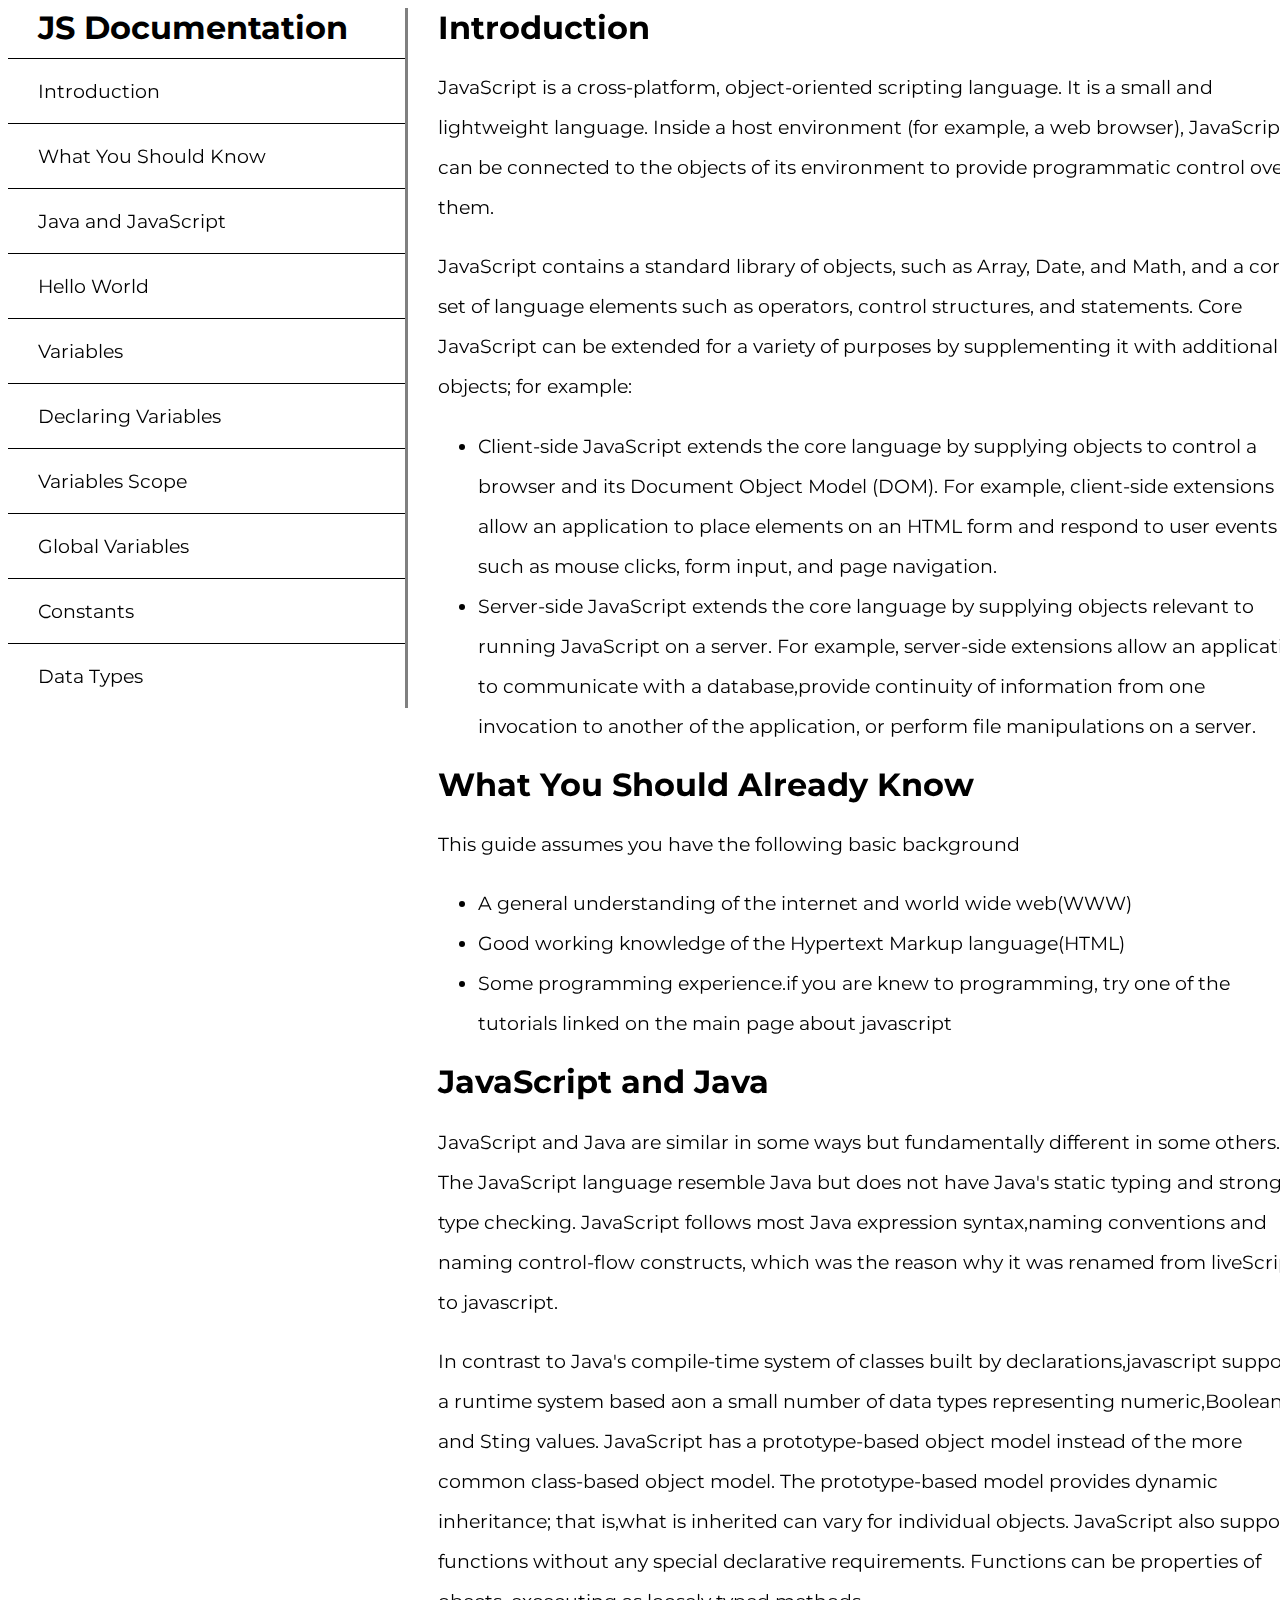
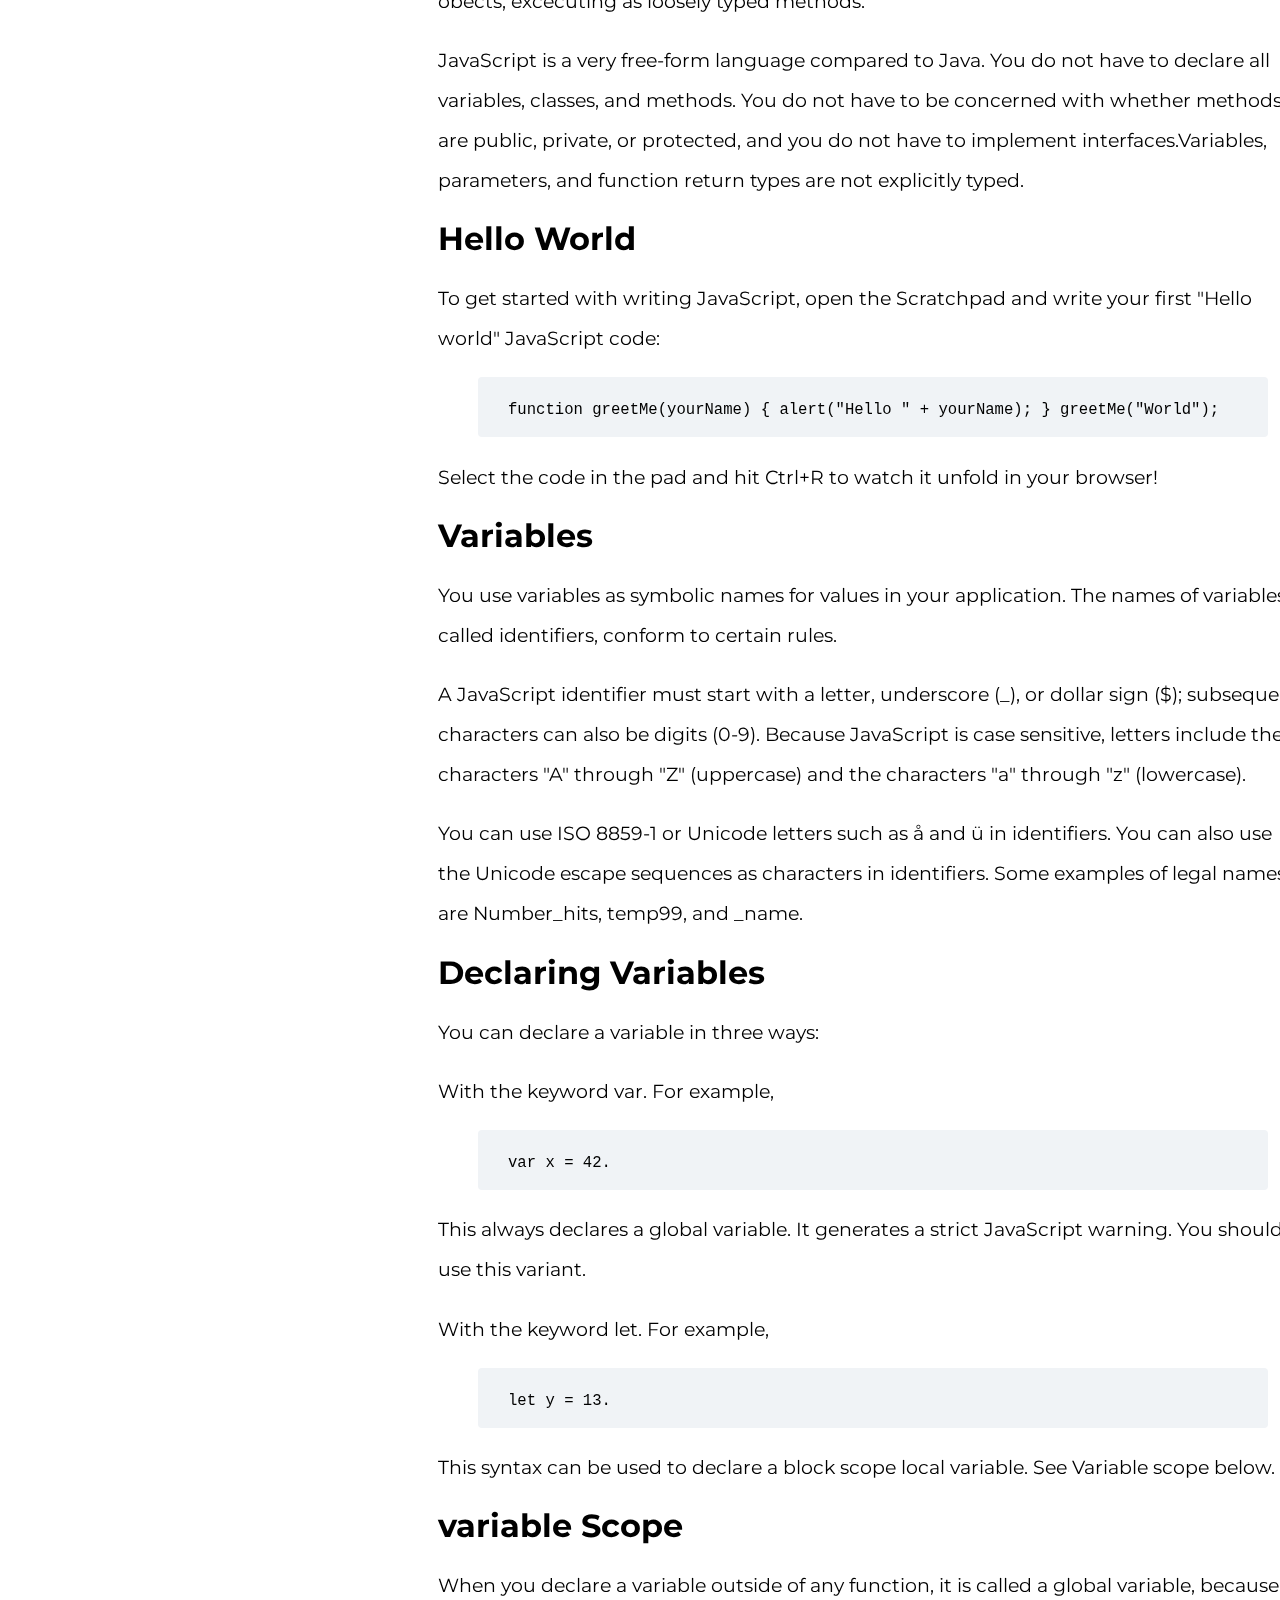
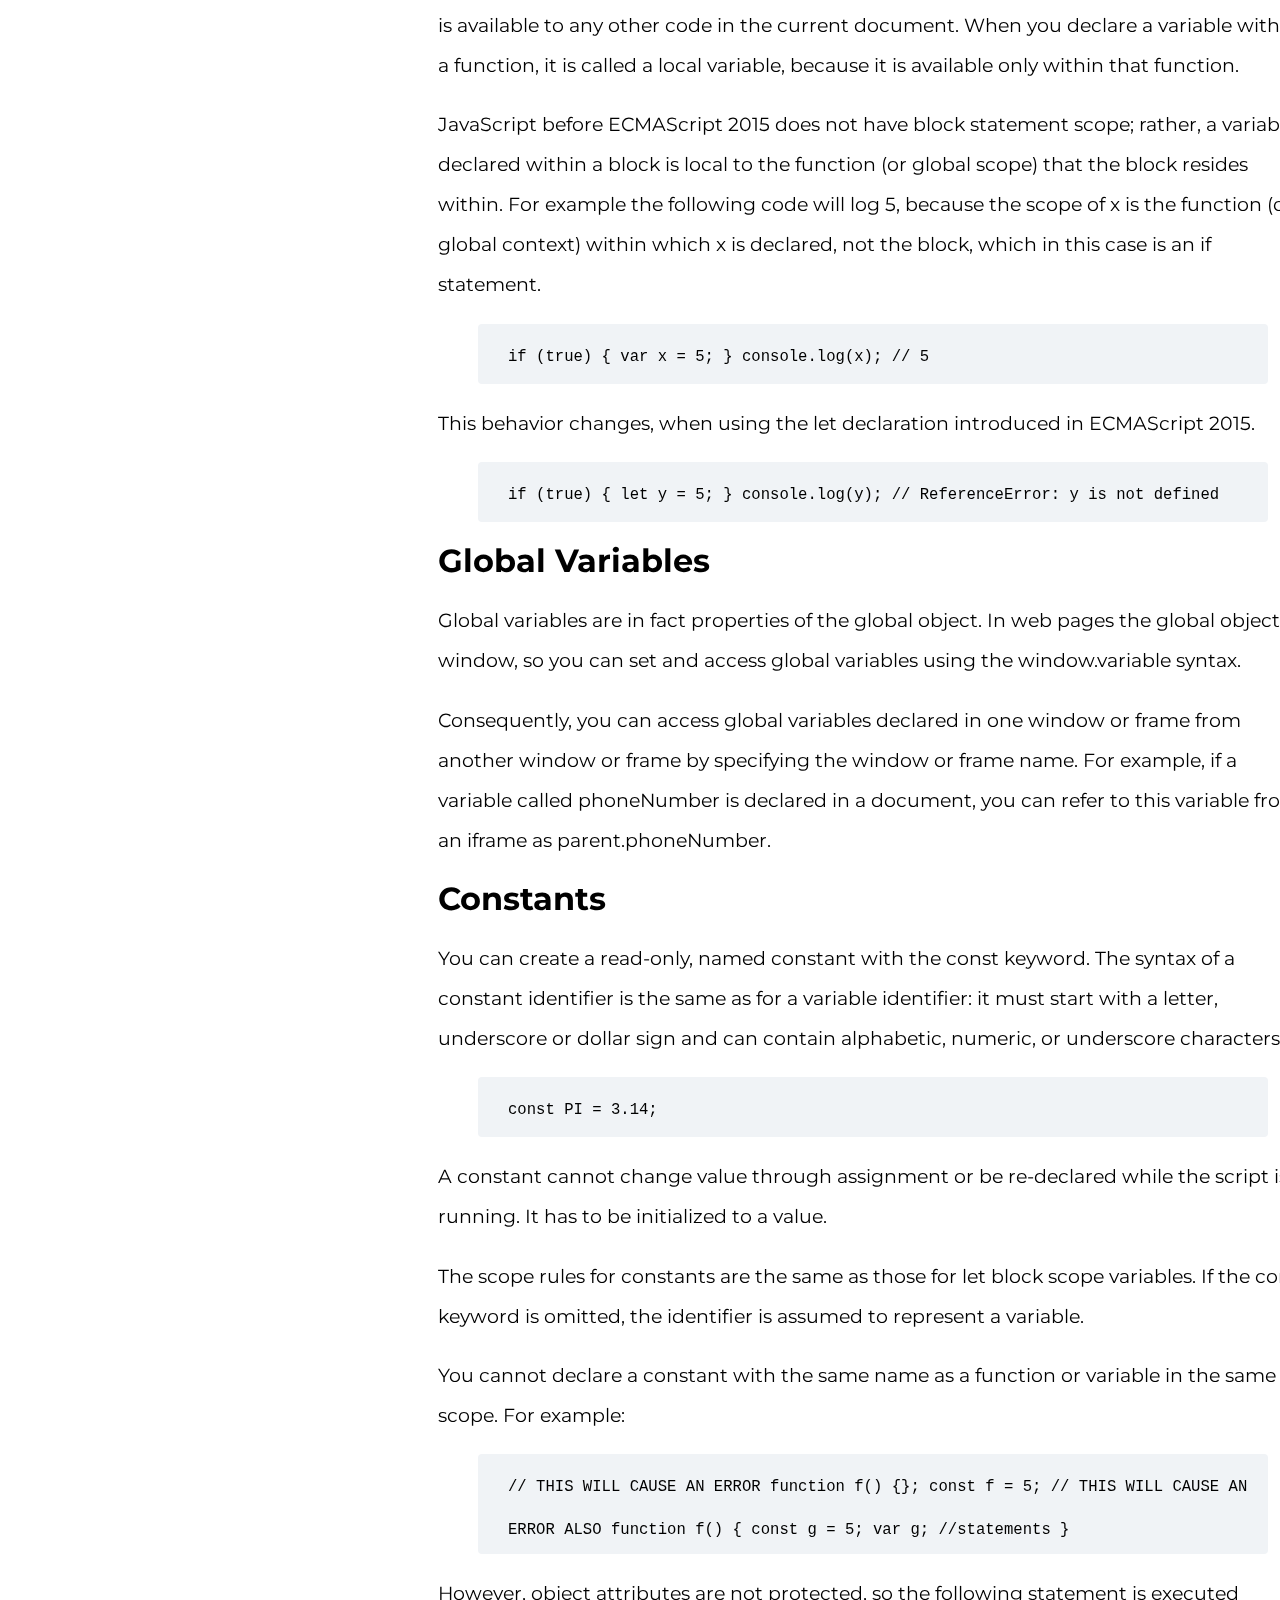
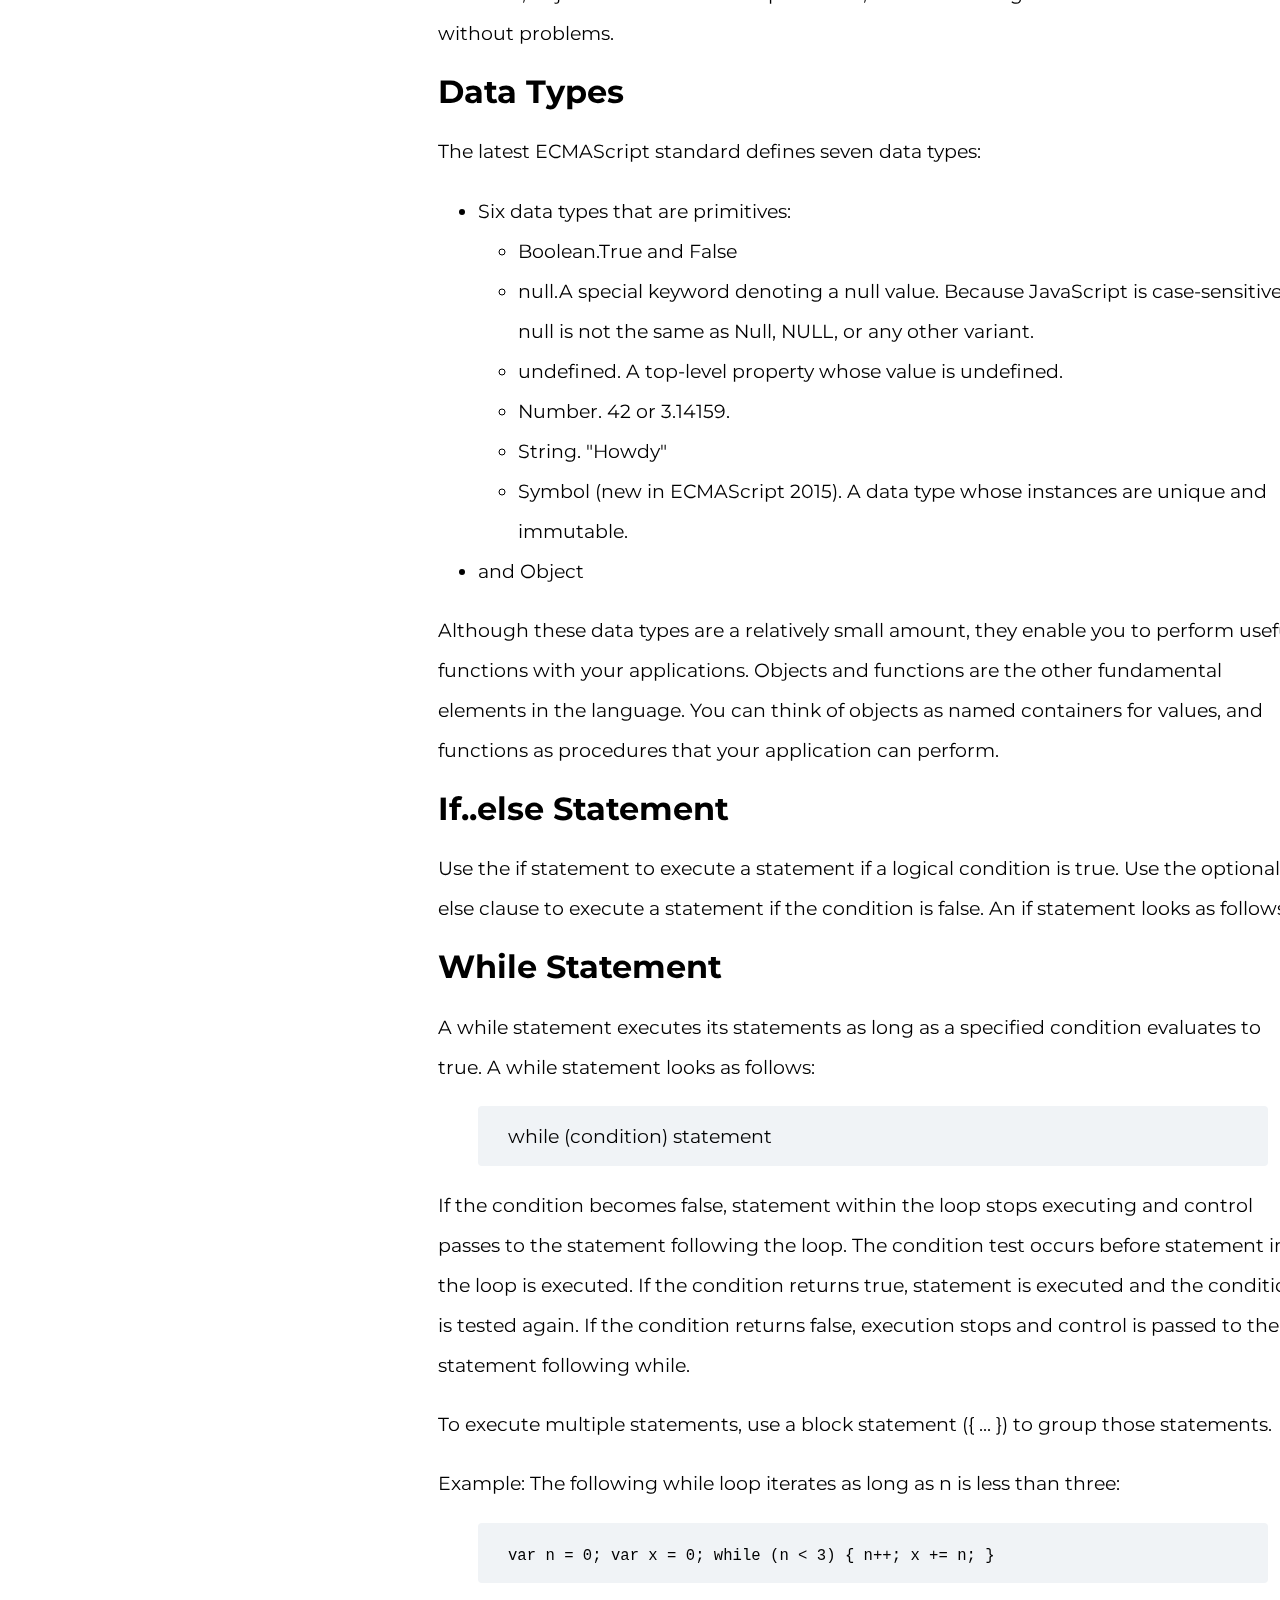
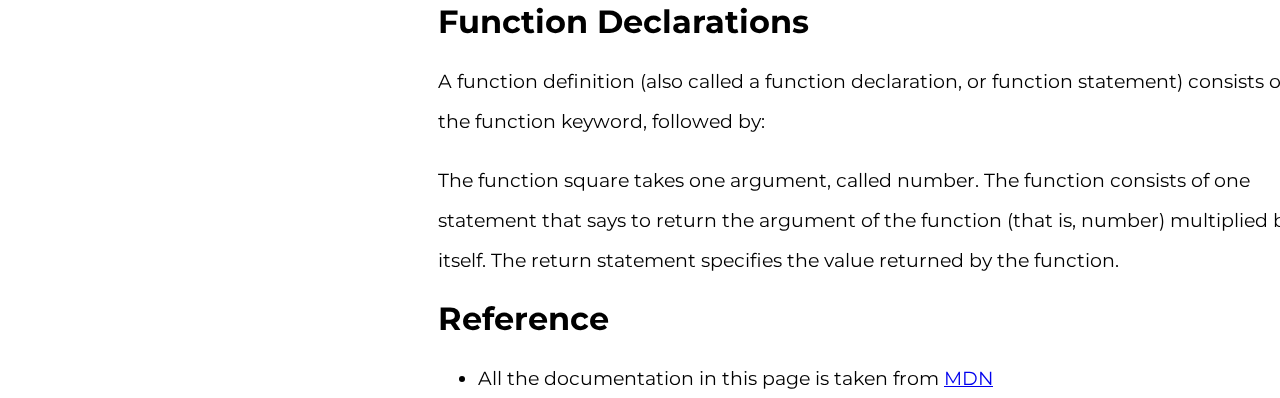
<file: TechnicalDocumentation/index.html>
<!DOCTYPE html>
<html lang="en">
  <head>
    <meta charset="UTF-8" />
    <meta name="viewport" content="width=device-width, initial-scale=1.0" />
    <title>Technical Documentation</title>
    <link rel="stylesheet" href="index.css" />
    <link
      href="https://fonts.googleapis.com/css2?family=Montserrat&display=swap"
      rel="stylesheet"
    />
  </head>
  <body>
    <nav id="navbar">
      <header class="header">JS Documentation</header>

      <div class="acontainer">
        <a class="nav-link" href="#Introduction"> Introduction</a>
        <a class="nav-link" href="#What-You-Should-know"
          >What You Should Know</a
        >
        <a class="nav-link" href="#Java-&-JavaScript"> Java and JavaScript</a>
        <a class="nav-link" href="#Hello-world"> Hello World</a>
        <a class="nav-link" href="#variables"> Variables</a>
        <a class="nav-link" href="#Declaring-variables"> Declaring Variables</a>
        <a class="nav-link" href="#variable-scope"> Variables Scope</a>
        <a class="nav-link" href="#Global-variables"> Global Variables</a>
        <a class="nav-link" href="#Constants"> Constants</a>
        <a class="nav-link" href="#data-types"> Data Types</a>
        <a class="nav-link" href="#ifelse-statement"> If...else statement</a>
        <a class="nav-link" href="#while-statement"> While statement</a>
        <a class="nav-link" href="#function-declarations">
          Function Declarations</a
        >
        <a class="nav-link" href="#references"> References</a>
      </div>
    </nav>
    <main id="main-doc">
      <section class="main-section">
        <header id="Introduction">Introduction</header>
        <p>
          JavaScript is a cross-platform, object-oriented scripting language. It
          is a small and lightweight language. Inside a host environment (for
          example, a web browser), JavaScript can be connected to the objects of
          its environment to provide programmatic control over them.
        </p>
        <p>
          JavaScript contains a standard library of objects, such as Array,
          Date, and Math, and a core set of language elements such as operators,
          control structures, and statements. Core JavaScript can be extended
          for a variety of purposes by supplementing it with additional objects;
          for example:
        </p>
        <ul>
          <li>
            Client-side JavaScript extends the core language by supplying
            objects to control a browser and its Document Object Model (DOM).
            For example, client-side extensions allow an application to place
            elements on an HTML form and respond to user events such as mouse
            clicks, form input, and page navigation.
          </li>
          <li>
            Server-side JavaScript extends the core language by supplying
            objects relevant to running JavaScript on a server. For example,
            server-side extensions allow an application to communicate with a
            database,provide continuity of information from one invocation to
            another of the application, or perform file manipulations on a
            server.
          </li>
        </ul>
      </section>
      <section class="main-section">
        <header id="What-You-Should-know">What You Should Already Know</header>
        <p>This guide assumes you have the following basic background</p>
        <ul>
          <li>
            A general understanding of the internet and world wide web(WWW)
          </li>
          <li>Good working knowledge of the Hypertext Markup language(HTML)</li>
          <li>
            Some programming experience.if you are knew to programming, try one
            of the tutorials linked on the main page about javascript
          </li>
        </ul>
      </section>
      <section class="JJ main-section">
        <header id="Java-&-JavaScript">JavaScript and Java</header>
        <p>
          JavaScript and Java are similar in some ways but fundamentally
          different in some others. The JavaScript language resemble Java but
          does not have Java's static typing and strong type checking.
          JavaScript follows most Java expression syntax,naming conventions and
          naming control-flow constructs, which was the reason why it was
          renamed from liveScript to javascript.
        </p>
        <p>
          In contrast to Java's compile-time system of classes built by
          declarations,javascript support a runtime system based aon a small
          number of data types representing numeric,Boolean and Sting values.
          JavaScript has a prototype-based object model instead of the more
          common class-based object model. The prototype-based model provides
          dynamic inheritance; that is,what is inherited can vary for individual
          objects. JavaScript also support functions without any special
          declarative requirements. Functions can be properties of obects,
          excecuting as loosely typed methods.
        </p>
        <p>
          JavaScript is a very free-form language compared to Java. You do not
          have to declare all variables, classes, and methods. You do not have
          to be concerned with whether methods are public, private, or
          protected, and you do not have to implement interfaces.Variables,
          parameters, and function return types are not explicitly typed.
        </p>
      </section>
      <section class="helloworld main-section">
        <header id="Hello-world">Hello World</header>
        <p>
          To get started with writing JavaScript, open the Scratchpad and write
          your first "Hello world" JavaScript code:
        </p>
        <blockquote>
          <code>
            function greetMe(yourName) { alert("Hello " + yourName); }
            greetMe("World");
          </code>
        </blockquote>
        <p>
          Select the code in the pad and hit Ctrl+R to watch it unfold in your
          browser!
        </p>
      </section>
      <section class="variables main-section">
        <header id="variables">Variables</header>
        <p>
          You use variables as symbolic names for values in your application.
          The names of variables, called identifiers, conform to certain rules.
        </p>
        <p>
          A JavaScript identifier must start with a letter, underscore (_), or
          dollar sign ($); subsequent characters can also be digits (0-9).
          Because JavaScript is case sensitive, letters include the characters
          "A" through "Z" (uppercase) and the characters "a" through "z"
          (lowercase).
        </p>
        <p>
          You can use ISO 8859-1 or Unicode letters such as å and ü in
          identifiers. You can also use the Unicode escape sequences as
          characters in identifiers. Some examples of legal names are
          Number_hits, temp99, and _name.
        </p>
      </section>
      <section class="declaringvariables main-section">
        <header id="Declaring-variables">Declaring Variables</header>
        <p>You can declare a variable in three ways:</p>
        <p>With the keyword var. For example,</p>
        <blockquote>
          <code>var x = 42.</code>
        </blockquote>

        <p>
          This always declares a global variable. It generates a strict
          JavaScript warning. You shouldn't use this variant.
        </p>
        <p>With the keyword let. For example,</p>
        <blockquote>
          <code> let y = 13. </code>
        </blockquote>
        <p>
          This syntax can be used to declare a block scope local variable. See
          Variable scope below.
        </p>
      </section>
      <section class="variablescope main-section">
        <header id="variable-scope">variable Scope</header>
        <p>
          When you declare a variable outside of any function, it is called a
          global variable, because it is available to any other code in the
          current document. When you declare a variable within a function, it is
          called a local variable, because it is available only within that
          function.
        </p>
        <p>
          JavaScript before ECMAScript 2015 does not have block statement scope;
          rather, a variable declared within a block is local to the function
          (or global scope) that the block resides within. For example the
          following code will log 5, because the scope of x is the function (or
          global context) within which x is declared, not the block, which in
          this case is an if statement.
        </p>
        <blockquote>
          <code> if (true) { var x = 5; } console.log(x); // 5 </code>
        </blockquote>

        <p>
          This behavior changes, when using the let declaration introduced in
          ECMAScript 2015.
        </p>
        <blockquote>
          <code>
            if (true) { let y = 5; } console.log(y); // ReferenceError: y is not
            defined
          </code>
        </blockquote>
      </section>
      <section class="globalvariables main-section">
        <header id="Global-variables">Global Variables</header>
        <p>
          Global variables are in fact properties of the global object. In web
          pages the global object is window, so you can set and access global
          variables using the window.variable syntax.
        </p>
        <p>
          Consequently, you can access global variables declared in one window
          or frame from another window or frame by specifying the window or
          frame name. For example, if a variable called phoneNumber is declared
          in a document, you can refer to this variable from an iframe as
          parent.phoneNumber.
        </p>
      </section>
      <section class="constants main-section">
        <header id="Constants">Constants</header>
        <p>
          You can create a read-only, named constant with the const keyword. The
          syntax of a constant identifier is the same as for a variable
          identifier: it must start with a letter, underscore or dollar sign and
          can contain alphabetic, numeric, or underscore characters.
        </p>
        <blockquote>
          <code> const PI = 3.14; </code>
        </blockquote>

        <p>
          A constant cannot change value through assignment or be re-declared
          while the script is running. It has to be initialized to a value.
        </p>
        <p>
          The scope rules for constants are the same as those for let block
          scope variables. If the const keyword is omitted, the identifier is
          assumed to represent a variable.
        </p>
        <p>
          You cannot declare a constant with the same name as a function or
          variable in the same scope. For example:
        </p>
        <blockquote id="code">
          <code>
            // THIS WILL CAUSE AN ERROR function f() {}; const f = 5; // THIS
            WILL CAUSE AN ERROR ALSO function f() { const g = 5; var g;
            //statements }
          </code>
        </blockquote>

        <p>
          However, object attributes are not protected, so the following
          statement is executed without problems.
        </p>
      </section>
      <section class="Datatypes main-section">
        <header id="data-types">Data Types</header>
        <p>The latest ECMAScript standard defines seven data types:</p>
        <ul>
          <li>
            Six data types that are primitives:
            <ul>
              <li>Boolean.True and False</li>
              <li>
                null.A special keyword denoting a null value. Because JavaScript
                is case-sensitive, null is not the same as Null, NULL, or any
                other variant.
              </li>
              <li>undefined. A top-level property whose value is undefined.</li>
              <li>Number. 42 or 3.14159.</li>
              <li>String. "Howdy"</li>
              <li>
                Symbol (new in ECMAScript 2015). A data type whose instances are
                unique and immutable.
              </li>
            </ul>
          </li>
          <li>and Object</li>
        </ul>
        <p>
          Although these data types are a relatively small amount, they enable
          you to perform useful functions with your applications. Objects and
          functions are the other fundamental elements in the language. You can
          think of objects as named containers for values, and functions as
          procedures that your application can perform.
        </p>
      </section>
      <section class="ifelse main-section">
        <header id="ifelse-statement">If..else Statement</header>
        <p>
          Use the if statement to execute a statement if a logical condition is
          true. Use the optional else clause to execute a statement if the
          condition is false. An if statement looks as follows:
        </p>
      </section>
      <section class="while main-section">
        <header id="while-statement">While Statement</header>
        <p>
          A while statement executes its statements as long as a specified
          condition evaluates to true. A while statement looks as follows:
        </p>
        <blockquote>while (condition) statement</blockquote>
        <p>
          If the condition becomes false, statement within the loop stops
          executing and control passes to the statement following the loop. The
          condition test occurs before statement in the loop is executed. If the
          condition returns true, statement is executed and the condition is
          tested again. If the condition returns false, execution stops and
          control is passed to the statement following while.
        </p>
        <p>
          To execute multiple statements, use a block statement ({ ... }) to
          group those statements.
        </p>
        <p>
          Example: The following while loop iterates as long as n is less than
          three:
        </p>
        <blockquote>
          <code> var n = 0; var x = 0; while (n < 3) { n++; x += n; } </code>
        </blockquote>
      </section>
      <section class="functions main-section">
        <header id="function-declarations">Function Declarations</header>
        <p>
          A function definition (also called a function declaration, or function
          statement) consists of the function keyword, followed by:
        </p>
        <p>
          The function square takes one argument, called number. The function
          consists of one statement that says to return the argument of the
          function (that is, number) multiplied by itself. The return statement
          specifies the value returned by the function.
        </p>
      </section>
      <section class="references main-section">
        <header id="references">Reference</header>
        <ul>
          <li>
            All the documentation in this page is taken from
            <a href="google.com"> MDN</a>
          </li>
        </ul>
      </section>
    </main>
  </body>
</html>
</file>
<file: TechnicalDocumentation/index.css>
html {
  box-sizing: border-box;
}

*,
*:before,
*:after {
  box-sizing: inherit;
}

body {
  font-family: "Montserrat", sans-serif;
}

#navbar {
  width: 400px;
  height: 700px;
  position: fixed;
  border-right: 3px solid grey;
  overflow-y: scroll;
}
.acontainer {
  display: grid;
  gap: 20px;
  margin-top: 50px;
}
.nav-link {
  text-decoration: none;
  color: black;
  font-size: larger;
  border-top: 1px solid black;
  padding-top: 20px;
  padding-left: 30px;
}
#main-doc {
  position: relative;
  width: 900px;
  height: 500px;
  margin-left: 400px;
  padding-left: 30px;
  font-size: larger;
  line-height: 40px;
}
.header {
  position: fixed;
  height: 50px;
  width: 380px;
  font-size: xx-large;
  background-color: white;
  padding-left: 30px;
}
header {
  font-size: xx-large;
  font-weight: 700;
}
blockquote {
  background-color: rgb(240, 243, 246);
  height: 60px;
  padding-top: 10px;
  border-radius: 4px;
  padding-left: 30px;
}
#code {
  height: 100px;
}
</file>
